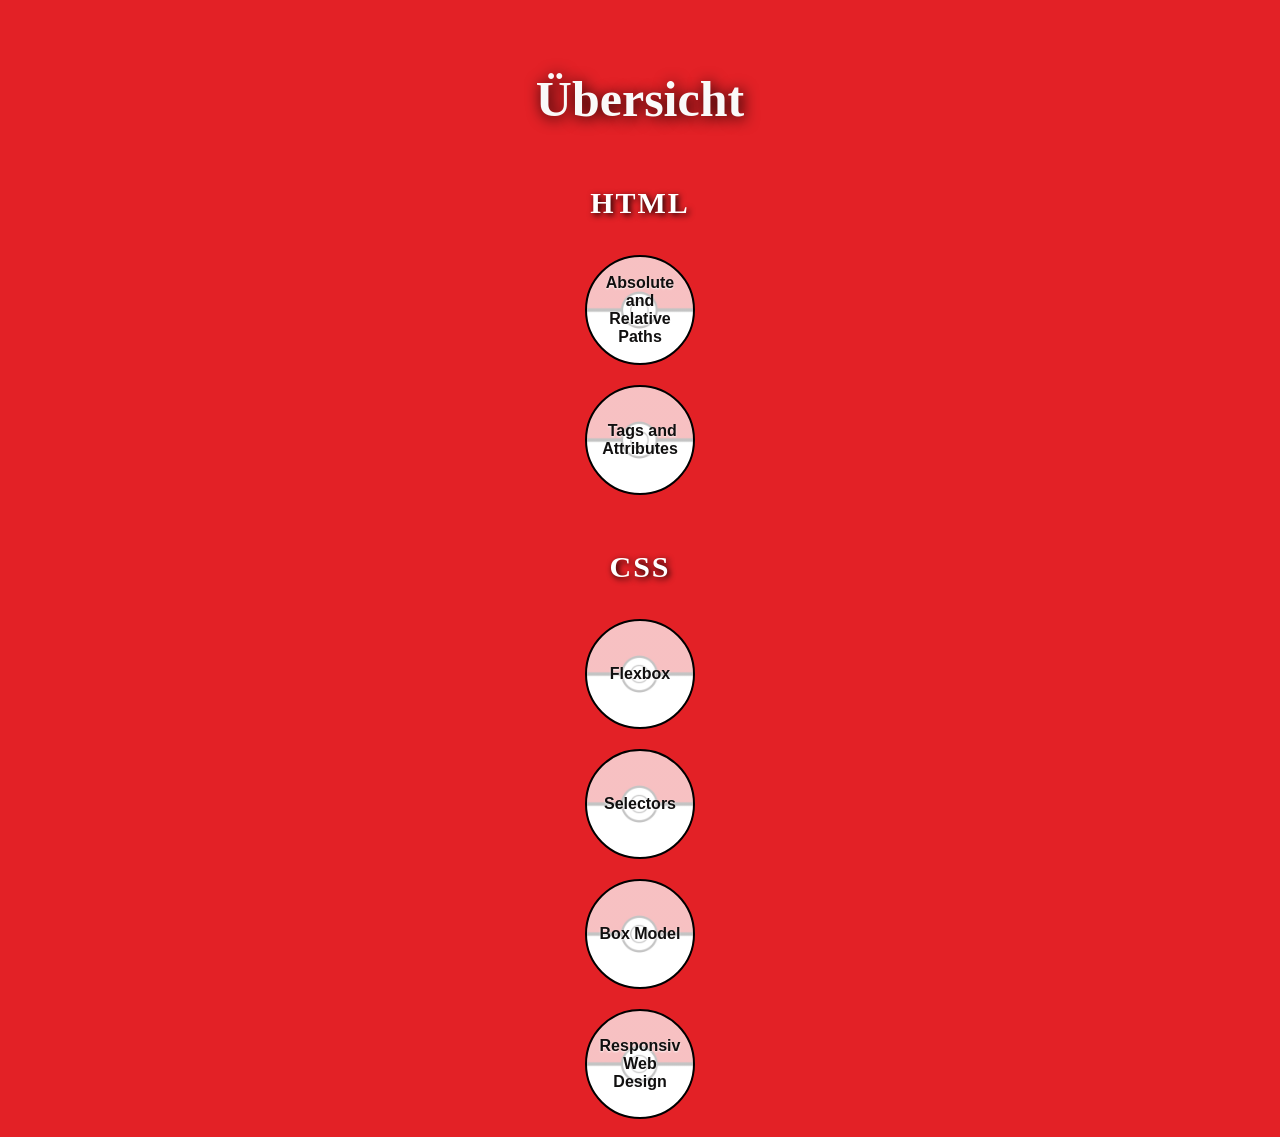
<file: index.html>
<!DOCTYPE html>
<head lang="de">
    <title>Html Tutorial</title>
    <link rel="stylesheet" href="Style.css">
</head>
<body>
    <h1 class="Bild1">Übersicht</h1>
    <nav class="navÜ">
        <h2>HTML</h2>
        <button onclick="location.href='Pfade.html'">Absolute and Relative Paths</button>
        <button onclick="location.href='Tags.html'">​ Tags and Attributes</button>
    </nav>
    <nav class="navÜ">
        <h2>CSS</h2>
        <button onclick="location.href='Flexbox.html'">Flexbox</button>
        <button onclick="location.href='Selectors.html'">Selectors</button>
        <button onclick="location.href='BoxModel.html'">Box Model</button>
        <button onclick="location.href='Responsive.html'">Responsiv Web Design</button>
    </nav>
</body>
<footer>


</footer>
</file>
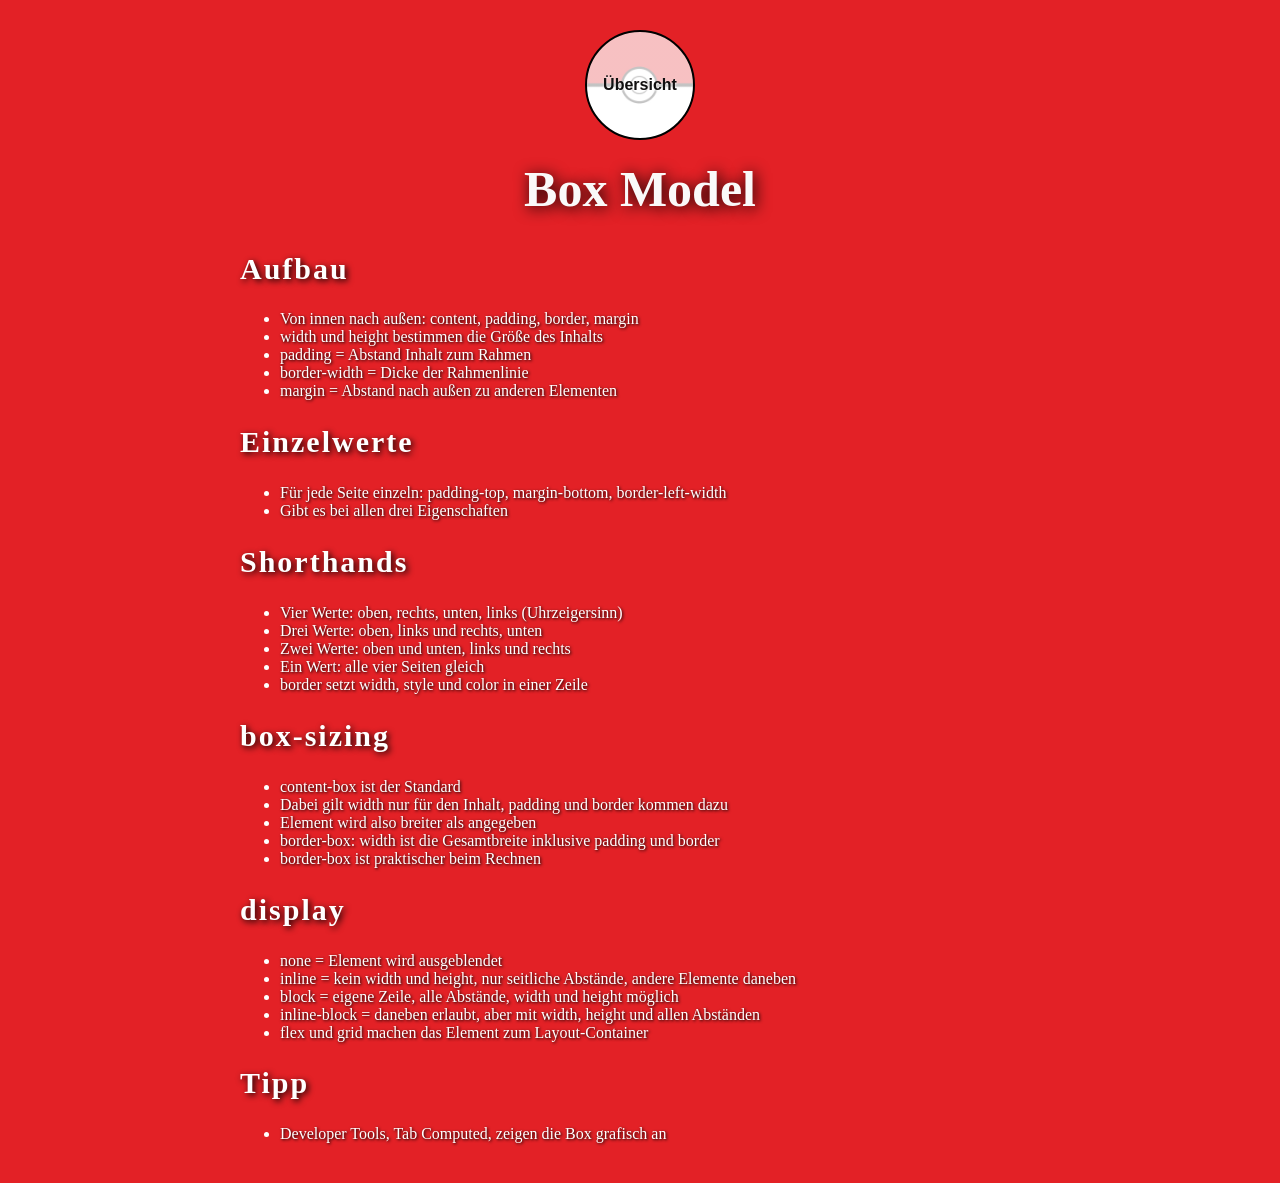
<file: BoxModel.html>
<!DOCTYPE html>
<head lang="de">
    <title>Box Model</title>
    <link rel="stylesheet" href="Style.css">
</head>
<body>
    <nav class="navÜ">
        <button onclick="location.href='index.html'">Übersicht</button>
    </nav>
    <h1>Box Model</h1>

    <main>
        <h2>Aufbau</h2>
        <ul>
            <li>Von innen nach außen: content, padding, border, margin</li>
            <li>width und height bestimmen die Größe des Inhalts</li>
            <li>padding = Abstand Inhalt zum Rahmen</li>
            <li>border-width = Dicke der Rahmenlinie</li>
            <li>margin = Abstand nach außen zu anderen Elementen</li>
        </ul>

        <h2>Einzelwerte</h2>
        <ul>
            <li>Für jede Seite einzeln: padding-top, margin-bottom, border-left-width</li>
            <li>Gibt es bei allen drei Eigenschaften</li>
        </ul>

        <h2>Shorthands</h2>
        <ul>
            <li>Vier Werte: oben, rechts, unten, links (Uhrzeigersinn)</li>
            <li>Drei Werte: oben, links und rechts, unten</li>
            <li>Zwei Werte: oben und unten, links und rechts</li>
            <li>Ein Wert: alle vier Seiten gleich</li>
            <li>border setzt width, style und color in einer Zeile</li>
        </ul>

        <h2>box-sizing</h2>
        <ul>
            <li>content-box ist der Standard</li>
            <li>Dabei gilt width nur für den Inhalt, padding und border kommen dazu</li>
            <li>Element wird also breiter als angegeben</li>
            <li>border-box: width ist die Gesamtbreite inklusive padding und border</li>
            <li>border-box ist praktischer beim Rechnen</li>
        </ul>

        <h2>display</h2>
        <ul>
            <li>none = Element wird ausgeblendet</li>
            <li>inline = kein width und height, nur seitliche Abstände, andere Elemente daneben</li>
            <li>block = eigene Zeile, alle Abstände, width und height möglich</li>
            <li>inline-block = daneben erlaubt, aber mit width, height und allen Abständen</li>
            <li>flex und grid machen das Element zum Layout-Container</li>
        </ul>

        <h2>Tipp</h2>
        <ul>
            <li>Developer Tools, Tab Computed, zeigen die Box grafisch an</li>
        </ul>
    </main>
</body>
<footer></footer>
</file>
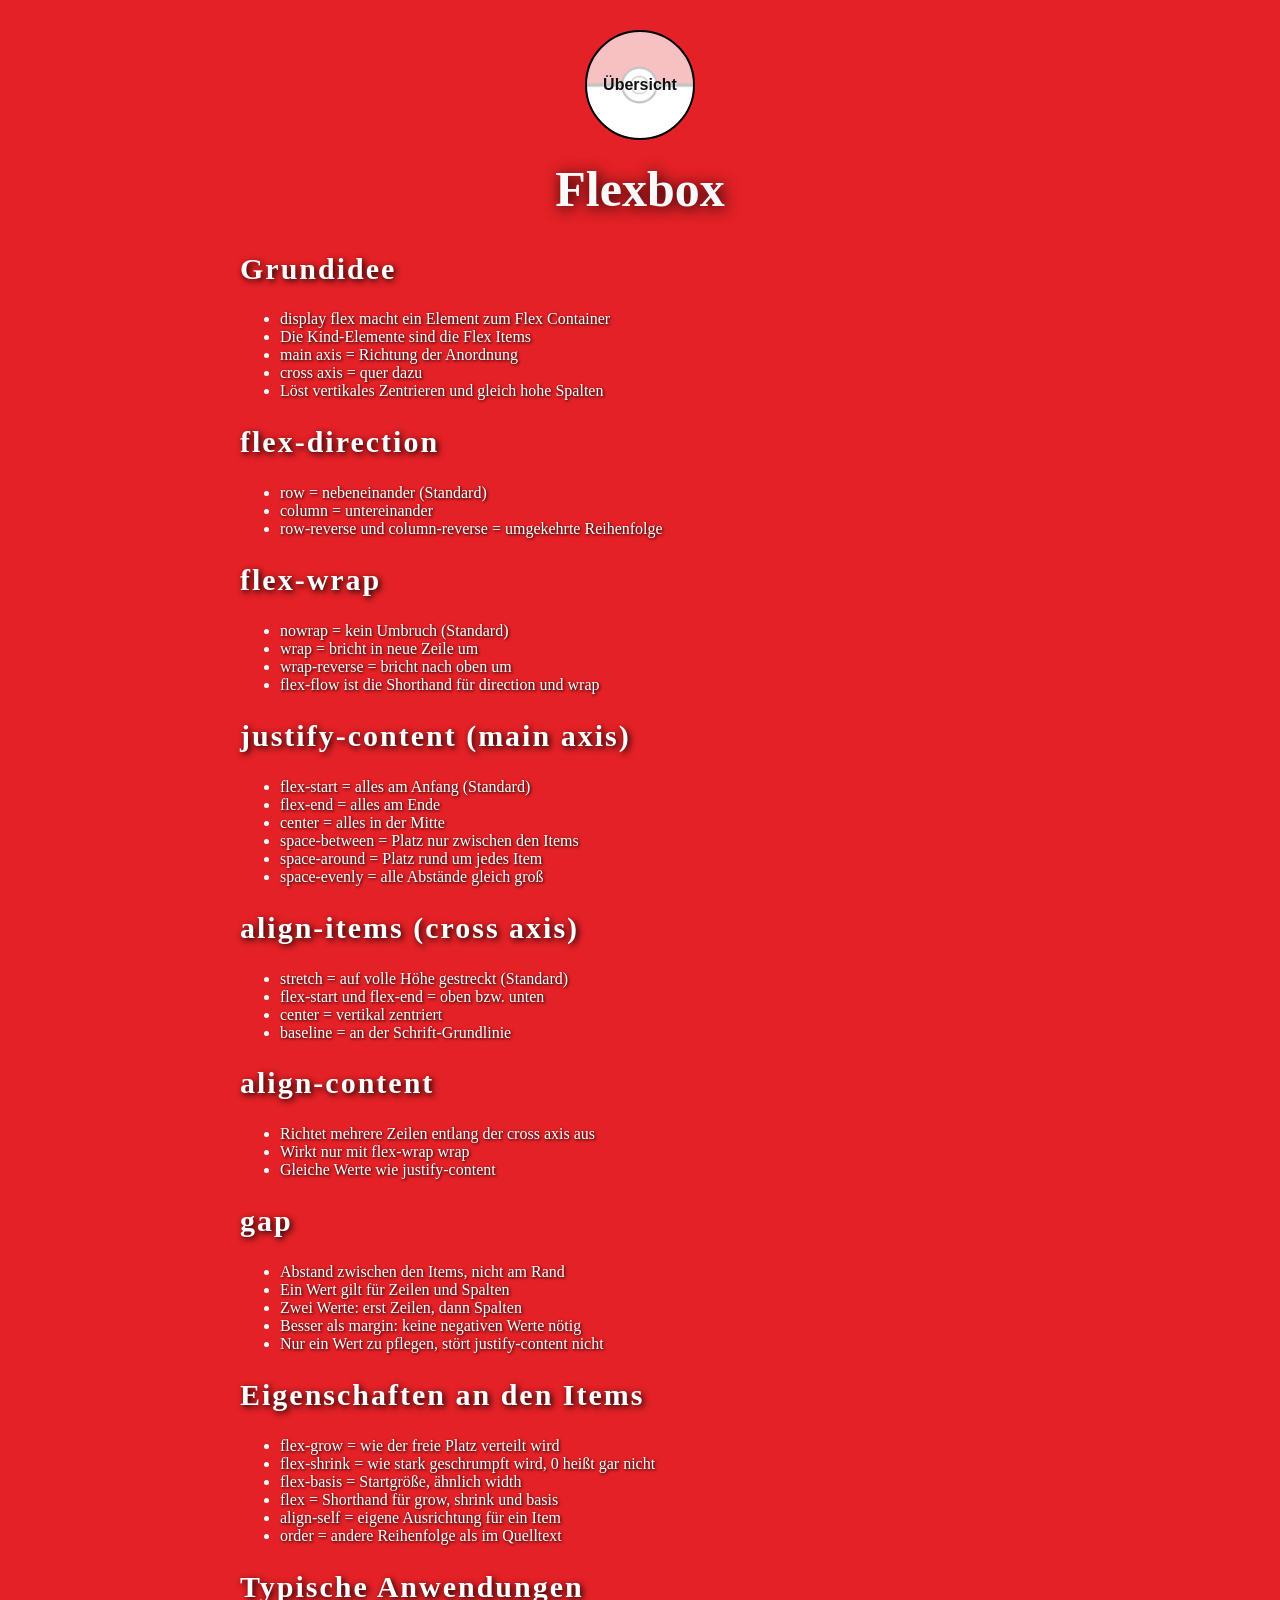
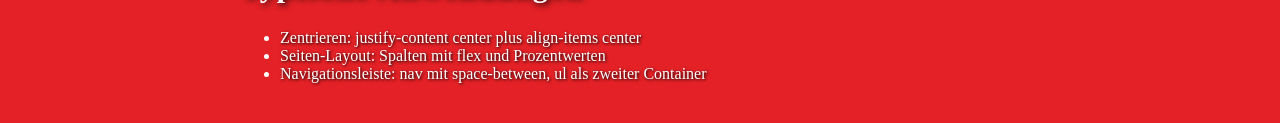
<file: Flexbox.html>
<!DOCTYPE html>
<head lang="de">
    <title>Flexbox</title>
    <link rel="stylesheet" href="Style.css">
</head>
<body>
    <nav class="navÜ">
        <button onclick="location.href='index.html'">Übersicht</button>
    </nav>
    <h1>Flexbox</h1>

    <main>
        <h2>Grundidee</h2>
        <ul>
            <li>display flex macht ein Element zum Flex Container</li>
            <li>Die Kind-Elemente sind die Flex Items</li>
            <li>main axis = Richtung der Anordnung</li>
            <li>cross axis = quer dazu</li>
            <li>Löst vertikales Zentrieren und gleich hohe Spalten</li>
        </ul>

        <h2>flex-direction</h2>
        <ul>
            <li>row = nebeneinander (Standard)</li>
            <li>column = untereinander</li>
            <li>row-reverse und column-reverse = umgekehrte Reihenfolge</li>
        </ul>

        <h2>flex-wrap</h2>
        <ul>
            <li>nowrap = kein Umbruch (Standard)</li>
            <li>wrap = bricht in neue Zeile um</li>
            <li>wrap-reverse = bricht nach oben um</li>
            <li>flex-flow ist die Shorthand für direction und wrap</li>
        </ul>

        <h2>justify-content (main axis)</h2>
        <ul>
            <li>flex-start = alles am Anfang (Standard)</li>
            <li>flex-end = alles am Ende</li>
            <li>center = alles in der Mitte</li>
            <li>space-between = Platz nur zwischen den Items</li>
            <li>space-around = Platz rund um jedes Item</li>
            <li>space-evenly = alle Abstände gleich groß</li>
        </ul>

        <h2>align-items (cross axis)</h2>
        <ul>
            <li>stretch = auf volle Höhe gestreckt (Standard)</li>
            <li>flex-start und flex-end = oben bzw. unten</li>
            <li>center = vertikal zentriert</li>
            <li>baseline = an der Schrift-Grundlinie</li>
        </ul>

        <h2>align-content</h2>
        <ul>
            <li>Richtet mehrere Zeilen entlang der cross axis aus</li>
            <li>Wirkt nur mit flex-wrap wrap</li>
            <li>Gleiche Werte wie justify-content</li>
        </ul>

        <h2>gap</h2>
        <ul>
            <li>Abstand zwischen den Items, nicht am Rand</li>
            <li>Ein Wert gilt für Zeilen und Spalten</li>
            <li>Zwei Werte: erst Zeilen, dann Spalten</li>
            <li>Besser als margin: keine negativen Werte nötig</li>
            <li>Nur ein Wert zu pflegen, stört justify-content nicht</li>
        </ul>

        <h2>Eigenschaften an den Items</h2>
        <ul>
            <li>flex-grow = wie der freie Platz verteilt wird</li>
            <li>flex-shrink = wie stark geschrumpft wird, 0 heißt gar nicht</li>
            <li>flex-basis = Startgröße, ähnlich width</li>
            <li>flex = Shorthand für grow, shrink und basis</li>
            <li>align-self = eigene Ausrichtung für ein Item</li>
            <li>order = andere Reihenfolge als im Quelltext</li>
        </ul>

        <h2>Typische Anwendungen</h2>
        <ul>
            <li>Zentrieren: justify-content center plus align-items center</li>
            <li>Seiten-Layout: Spalten mit flex und Prozentwerten</li>
            <li>Navigationsleiste: nav mit space-between, ul als zweiter Container</li>
        </ul>
    </main>
</body>
<footer></footer>
</file>
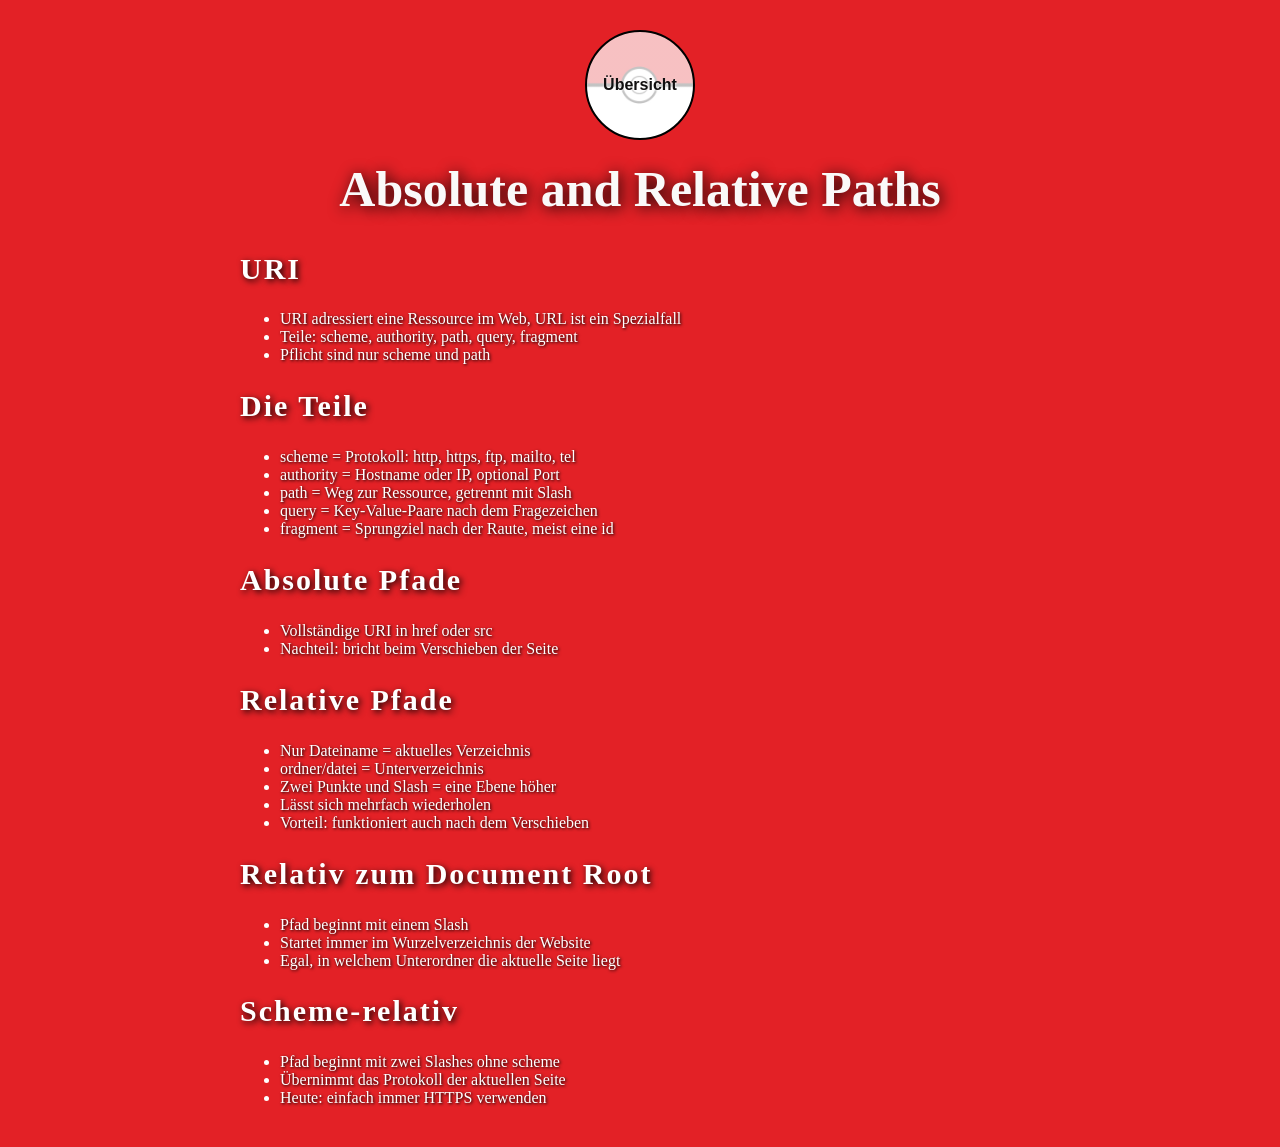
<file: Pfade.html>
<!DOCTYPE html>
<head lang="de">
    <title>Absolute and Relative Paths</title>
    <link rel="stylesheet" href="Style.css">
</head>
<body>
    <nav class="navÜ">
        <button onclick="location.href='index.html'">Übersicht</button>
    </nav>
    <h1>Absolute and Relative Paths</h1>

    <main>
        <h2>URI</h2>
        <ul>
            <li>URI adressiert eine Ressource im Web, URL ist ein Spezialfall</li>
            <li>Teile: scheme, authority, path, query, fragment</li>
            <li>Pflicht sind nur scheme und path</li>
        </ul>

        <h2>Die Teile</h2>
        <ul>
            <li>scheme = Protokoll: http, https, ftp, mailto, tel</li>
            <li>authority = Hostname oder IP, optional Port</li>
            <li>path = Weg zur Ressource, getrennt mit Slash</li>
            <li>query = Key-Value-Paare nach dem Fragezeichen</li>
            <li>fragment = Sprungziel nach der Raute, meist eine id</li>
        </ul>

        <h2>Absolute Pfade</h2>
        <ul>
            <li>Vollständige URI in href oder src</li>
            <li>Nachteil: bricht beim Verschieben der Seite</li>
        </ul>

        <h2>Relative Pfade</h2>
        <ul>
            <li>Nur Dateiname = aktuelles Verzeichnis</li>
            <li>ordner/datei = Unterverzeichnis</li>
            <li>Zwei Punkte und Slash = eine Ebene höher</li>
            <li>Lässt sich mehrfach wiederholen</li>
            <li>Vorteil: funktioniert auch nach dem Verschieben</li>
        </ul>

        <h2>Relativ zum Document Root</h2>
        <ul>
            <li>Pfad beginnt mit einem Slash</li>
            <li>Startet immer im Wurzelverzeichnis der Website</li>
            <li>Egal, in welchem Unterordner die aktuelle Seite liegt</li>
        </ul>

        <h2>Scheme-relativ</h2>
        <ul>
            <li>Pfad beginnt mit zwei Slashes ohne scheme</li>
            <li>Übernimmt das Protokoll der aktuellen Seite</li>
            <li>Heute: einfach immer HTTPS verwenden</li>
        </ul>
    </main>
</body>
<footer></footer>
</file>
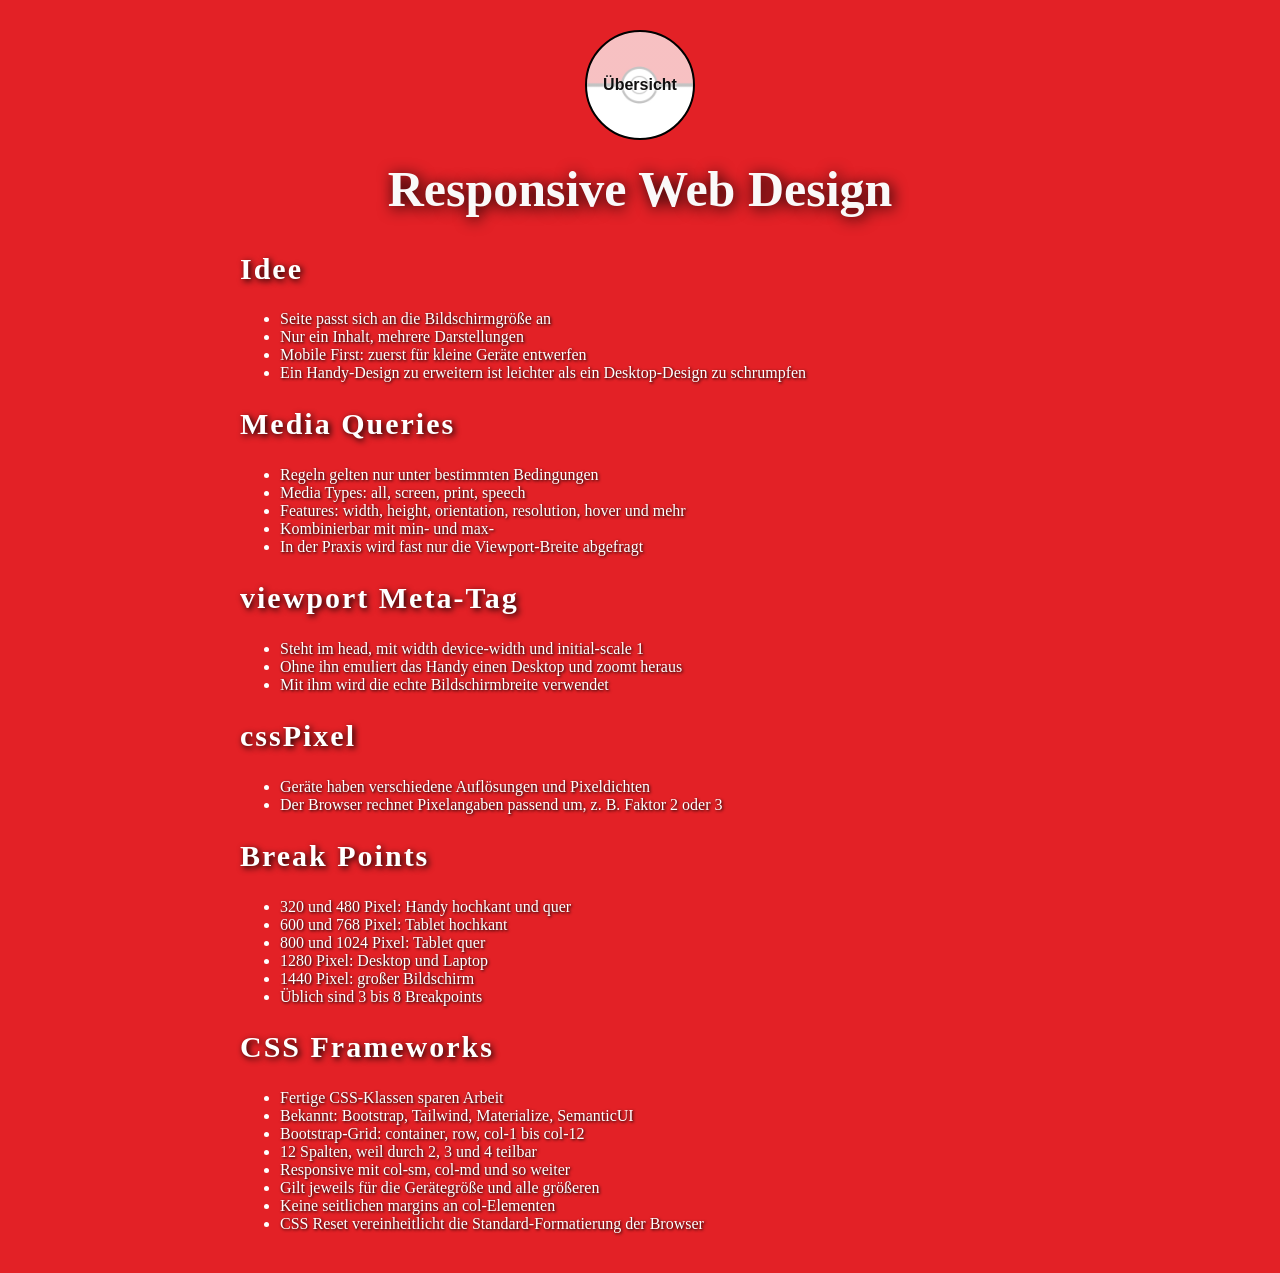
<file: Responsive.html>
<!DOCTYPE html>
<head lang="de">
    <title>Responsiv Web Design</title>
    <link rel="stylesheet" href="Style.css">
</head>
<body>
    <nav class="navÜ">
        <button onclick="location.href='index.html'">Übersicht</button>
    </nav>
    <h1>Responsive Web Design</h1>

    <main>
        <h2>Idee</h2>
        <ul>
            <li>Seite passt sich an die Bildschirmgröße an</li>
            <li>Nur ein Inhalt, mehrere Darstellungen</li>
            <li>Mobile First: zuerst für kleine Geräte entwerfen</li>
            <li>Ein Handy-Design zu erweitern ist leichter als ein Desktop-Design zu schrumpfen</li>
        </ul>

        <h2>Media Queries</h2>
        <ul>
            <li>Regeln gelten nur unter bestimmten Bedingungen</li>
            <li>Media Types: all, screen, print, speech</li>
            <li>Features: width, height, orientation, resolution, hover und mehr</li>
            <li>Kombinierbar mit min- und max-</li>
            <li>In der Praxis wird fast nur die Viewport-Breite abgefragt</li>
        </ul>

        <h2>viewport Meta-Tag</h2>
        <ul>
            <li>Steht im head, mit width device-width und initial-scale 1</li>
            <li>Ohne ihn emuliert das Handy einen Desktop und zoomt heraus</li>
            <li>Mit ihm wird die echte Bildschirmbreite verwendet</li>
        </ul>

        <h2>cssPixel</h2>
        <ul>
            <li>Geräte haben verschiedene Auflösungen und Pixeldichten</li>
            <li>Der Browser rechnet Pixelangaben passend um, z. B. Faktor 2 oder 3</li>
        </ul>

        <h2>Break Points</h2>
        <ul>
            <li>320 und 480 Pixel: Handy hochkant und quer</li>
            <li>600 und 768 Pixel: Tablet hochkant</li>
            <li>800 und 1024 Pixel: Tablet quer</li>
            <li>1280 Pixel: Desktop und Laptop</li>
            <li>1440 Pixel: großer Bildschirm</li>
            <li>Üblich sind 3 bis 8 Breakpoints</li>
        </ul>

        <h2>CSS Frameworks</h2>
        <ul>
            <li>Fertige CSS-Klassen sparen Arbeit</li>
            <li>Bekannt: Bootstrap, Tailwind, Materialize, SemanticUI</li>
            <li>Bootstrap-Grid: container, row, col-1 bis col-12</li>
            <li>12 Spalten, weil durch 2, 3 und 4 teilbar</li>
            <li>Responsive mit col-sm, col-md und so weiter</li>
            <li>Gilt jeweils für die Gerätegröße und alle größeren</li>
            <li>Keine seitlichen margins an col-Elementen</li>
            <li>CSS Reset vereinheitlicht die Standard-Formatierung der Browser</li>
        </ul>
    </main>
</body>
<footer></footer>
</file>
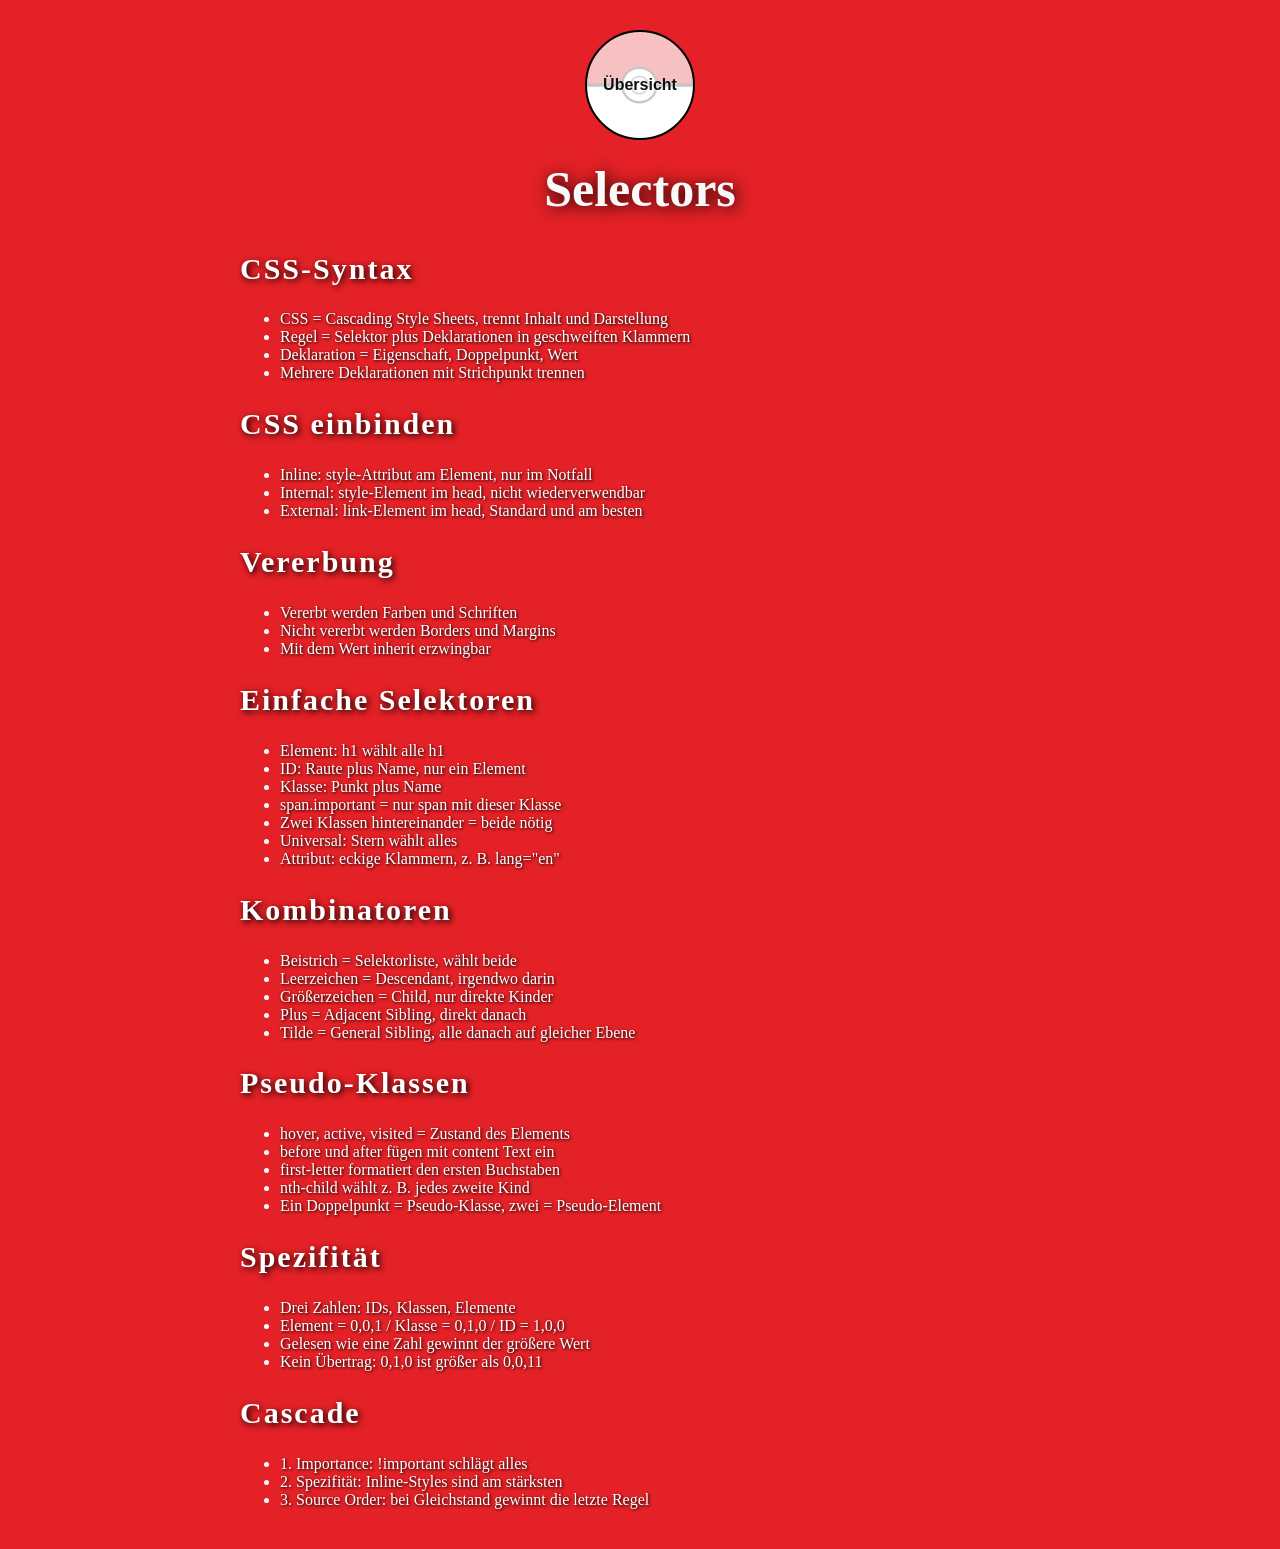
<file: Selectors.html>
<!DOCTYPE html>
<head lang="de">
    <title>Selectors</title>
    <link rel="stylesheet" href="Style.css">
</head>
<body>
    <nav class="navÜ">
        <button onclick="location.href='index.html'">Übersicht</button>
    </nav>
    <h1>Selectors</h1>

    <main>
        <h2>CSS-Syntax</h2>
        <ul>
            <li>CSS = Cascading Style Sheets, trennt Inhalt und Darstellung</li>
            <li>Regel = Selektor plus Deklarationen in geschweiften Klammern</li>
            <li>Deklaration = Eigenschaft, Doppelpunkt, Wert</li>
            <li>Mehrere Deklarationen mit Strichpunkt trennen</li>
        </ul>

        <h2>CSS einbinden</h2>
        <ul>
            <li>Inline: style-Attribut am Element, nur im Notfall</li>
            <li>Internal: style-Element im head, nicht wiederverwendbar</li>
            <li>External: link-Element im head, Standard und am besten</li>
        </ul>

        <h2>Vererbung</h2>
        <ul>
            <li>Vererbt werden Farben und Schriften</li>
            <li>Nicht vererbt werden Borders und Margins</li>
            <li>Mit dem Wert inherit erzwingbar</li>
        </ul>

        <h2>Einfache Selektoren</h2>
        <ul>
            <li>Element: h1 wählt alle h1</li>
            <li>ID: Raute plus Name, nur ein Element</li>
            <li>Klasse: Punkt plus Name</li>
            <li>span.important = nur span mit dieser Klasse</li>
            <li>Zwei Klassen hintereinander = beide nötig</li>
            <li>Universal: Stern wählt alles</li>
            <li>Attribut: eckige Klammern, z. B. lang="en"</li>
        </ul>

        <h2>Kombinatoren</h2>
        <ul>
            <li>Beistrich = Selektorliste, wählt beide</li>
            <li>Leerzeichen = Descendant, irgendwo darin</li>
            <li>Größerzeichen = Child, nur direkte Kinder</li>
            <li>Plus = Adjacent Sibling, direkt danach</li>
            <li>Tilde = General Sibling, alle danach auf gleicher Ebene</li>
        </ul>

        <h2>Pseudo-Klassen</h2>
        <ul>
            <li>hover, active, visited = Zustand des Elements</li>
            <li>before und after fügen mit content Text ein</li>
            <li>first-letter formatiert den ersten Buchstaben</li>
            <li>nth-child wählt z. B. jedes zweite Kind</li>
            <li>Ein Doppelpunkt = Pseudo-Klasse, zwei = Pseudo-Element</li>
        </ul>

        <h2>Spezifität</h2>
        <ul>
            <li>Drei Zahlen: IDs, Klassen, Elemente</li>
            <li>Element = 0,0,1 / Klasse = 0,1,0 / ID = 1,0,0</li>
            <li>Gelesen wie eine Zahl gewinnt der größere Wert</li>
            <li>Kein Übertrag: 0,1,0 ist größer als 0,0,11</li>
        </ul>

        <h2>Cascade</h2>
        <ul>
            <li>1. Importance: !important schlägt alles</li>
            <li>2. Spezifität: Inline-Styles sind am stärksten</li>
            <li>3. Source Order: bei Gleichstand gewinnt die letzte Regel</li>
        </ul>
    </main>
</body>
<footer></footer>
</file>
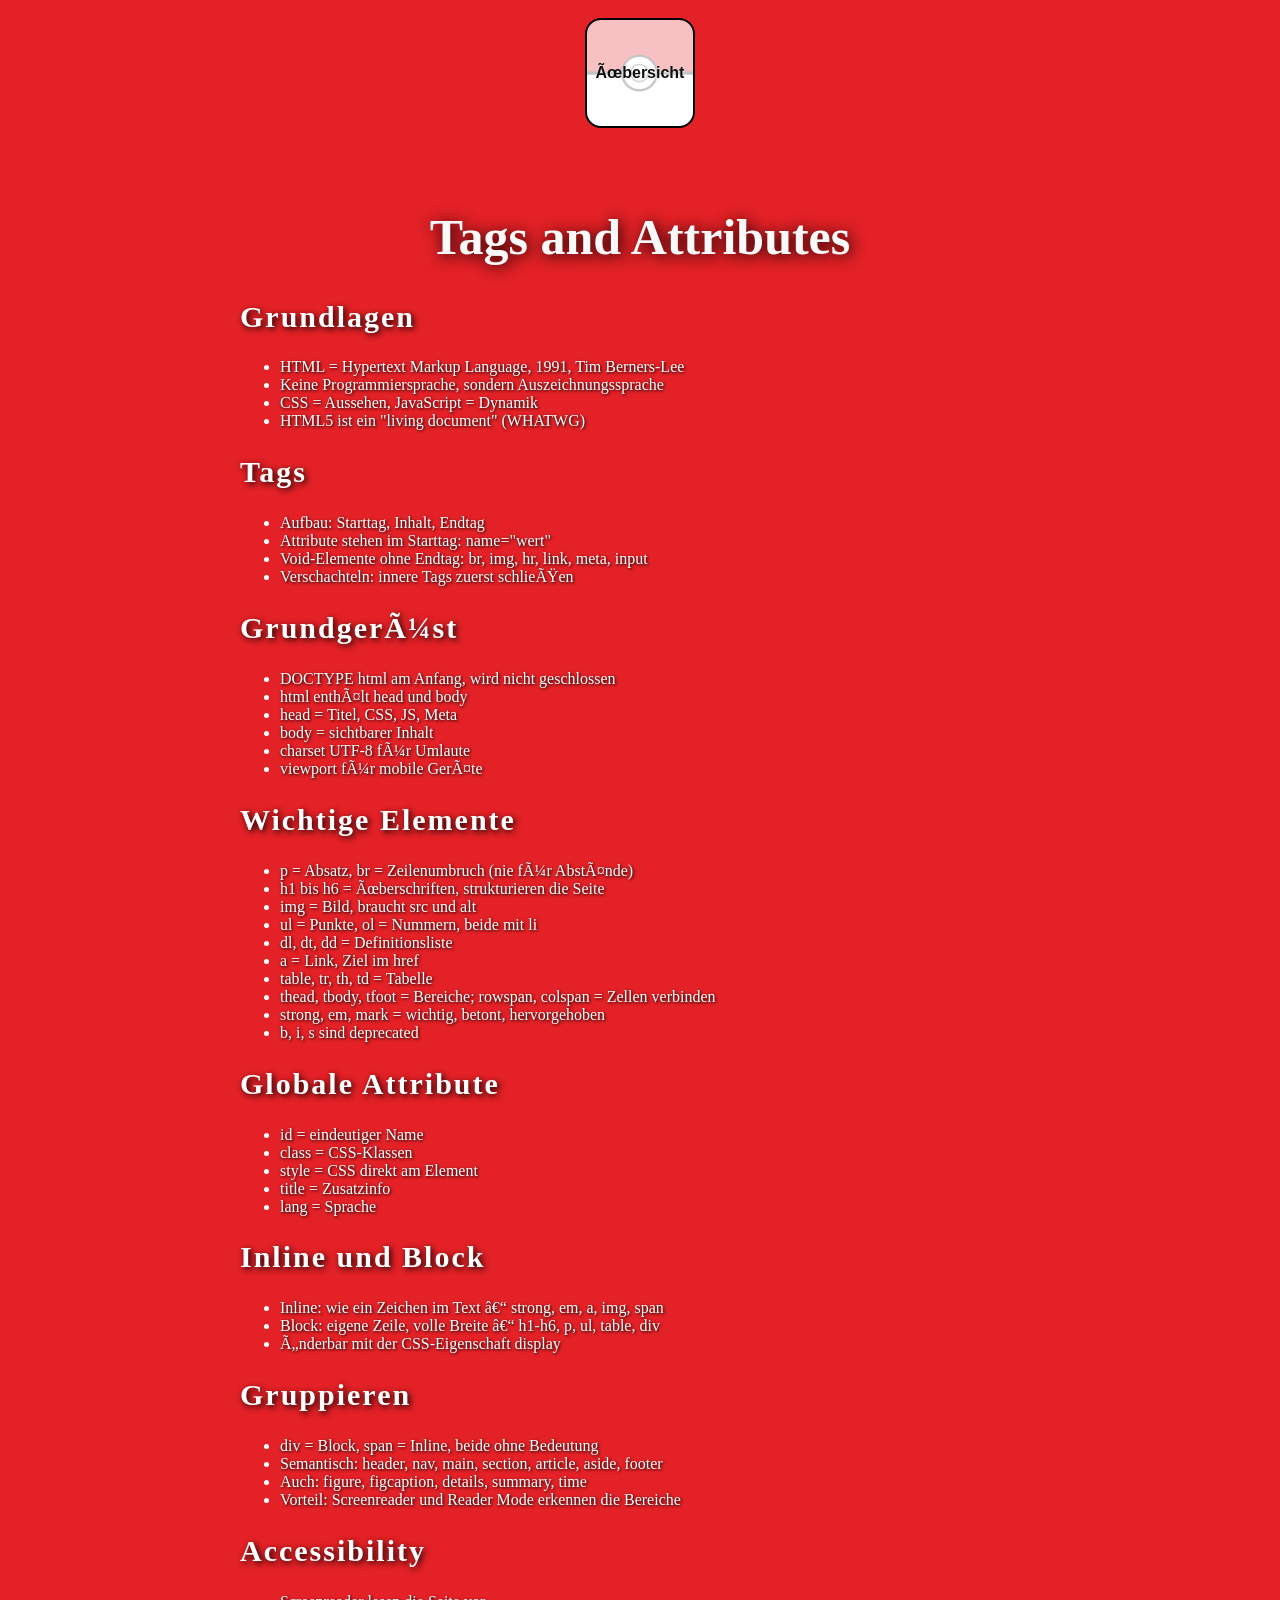
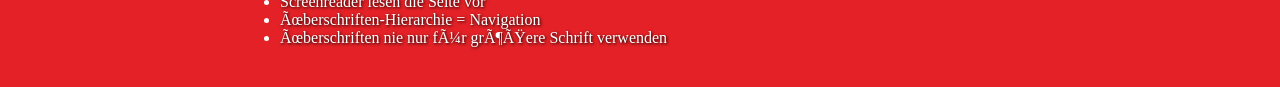
<file: Tags.html>
<!DOCTYPE html>
<head lang="de">
    <title>Tags and Attributes</title>
    <link rel="stylesheet" href="Style.css">
</head>
<body>
    <nav class="navÜ">
        <button onclick="location.href='index.html'">Übersicht</button>
    </nav>
    <h1>Tags and Attributes</h1>

    <main>
        <h2>Grundlagen</h2>
        <ul>
            <li>HTML = Hypertext Markup Language, 1991, Tim Berners-Lee</li>
            <li>Keine Programmiersprache, sondern Auszeichnungssprache</li>
            <li>CSS = Aussehen, JavaScript = Dynamik</li>
            <li>HTML5 ist ein "living document" (WHATWG)</li>
        </ul>

        <h2>Tags</h2>
        <ul>
            <li>Aufbau: Starttag, Inhalt, Endtag</li>
            <li>Attribute stehen im Starttag: name="wert"</li>
            <li>Void-Elemente ohne Endtag: br, img, hr, link, meta, input</li>
            <li>Verschachteln: innere Tags zuerst schließen</li>
        </ul>

        <h2>Grundgerüst</h2>
        <ul>
            <li>DOCTYPE html am Anfang, wird nicht geschlossen</li>
            <li>html enthält head und body</li>
            <li>head = Titel, CSS, JS, Meta</li>
            <li>body = sichtbarer Inhalt</li>
            <li>charset UTF-8 für Umlaute</li>
            <li>viewport für mobile Geräte</li>
        </ul>

        <h2>Wichtige Elemente</h2>
        <ul>
            <li>p = Absatz, br = Zeilenumbruch (nie für Abstände)</li>
            <li>h1 bis h6 = Überschriften, strukturieren die Seite</li>
            <li>img = Bild, braucht src und alt</li>
            <li>ul = Punkte, ol = Nummern, beide mit li</li>
            <li>dl, dt, dd = Definitionsliste</li>
            <li>a = Link, Ziel im href</li>
            <li>table, tr, th, td = Tabelle</li>
            <li>thead, tbody, tfoot = Bereiche; rowspan, colspan = Zellen verbinden</li>
            <li>strong, em, mark = wichtig, betont, hervorgehoben</li>
            <li>b, i, s sind deprecated</li>
        </ul>

        <h2>Globale Attribute</h2>
        <ul>
            <li>id = eindeutiger Name</li>
            <li>class = CSS-Klassen</li>
            <li>style = CSS direkt am Element</li>
            <li>title = Zusatzinfo</li>
            <li>lang = Sprache</li>
        </ul>

        <h2>Inline und Block</h2>
        <ul>
            <li>Inline: wie ein Zeichen im Text – strong, em, a, img, span</li>
            <li>Block: eigene Zeile, volle Breite – h1-h6, p, ul, table, div</li>
            <li>Änderbar mit der CSS-Eigenschaft display</li>
        </ul>

        <h2>Gruppieren</h2>
        <ul>
            <li>div = Block, span = Inline, beide ohne Bedeutung</li>
            <li>Semantisch: header, nav, main, section, article, aside, footer</li>
            <li>Auch: figure, figcaption, details, summary, time</li>
            <li>Vorteil: Screenreader und Reader Mode erkennen die Bereiche</li>
        </ul>

        <h2>Accessibility</h2>
        <ul>
            <li>Screenreader lesen die Seite vor</li>
            <li>Überschriften-Hierarchie = Navigation</li>
            <li>Überschriften nie nur für größere Schrift verwenden</li>
        </ul>
    </main>
</body>
<footer></footer>
</file>
<file: Style.css>
h1{
   
    color: rgb(250, 249, 249);
    text-shadow: 2px 2px 15px black;
    margin-top: 70px;
    text-align: center;
    font-size: 50px;
}

/* Test: Rot wie im Poke.png, alter Wert: rgb(246, 152, 152) */
body{background-color: rgb(227, 33, 38);}
nav{
    display: flex;
    flex-direction: column;
    align-items: center;
    
    margin-bottom: 20px;
   
}
nav>button{
    margin:10px;
    border-style: solid;
    border-radius: 16px;

    width: 110px;
    height: 110px;
    padding: 8px;

    display: flex;
    align-items: center;
    justify-content: center;
    text-align: center;

    background-image:
        linear-gradient(rgba(255, 255, 255, 0.72), rgba(255, 255, 255, 0.72)),
        url(Poke.png);
    background-repeat: no-repeat;
    background-position: center;
    background-size: cover;

    color: rgb(17, 16, 16);
    font-weight: bold;
    font-size: 16px;
    text-shadow: 0 1px 2px rgba(255, 255, 255, 0.9);
}

nav>button:hover{
    background-image: url(Poke.png);
    color: rgb(255, 255, 255);
    text-shadow: 0 0 4px black, 0 0 8px black;
    cursor: pointer;
}

h2{
    color: white;
    text-shadow: 2px 2px 6px black;
    font-size: 30px;
    letter-spacing: 2px;
}
.navÜ > button{
    border-style: solid;
    border-radius: 50%;
}


.navÜ{
    margin-top: 20px;
    margin-bottom: 0;
}
.navÜ + h1{
    margin-top: 10px;
}



main{
    max-width: 800px;
    margin: 0 auto 40px auto;
    padding: 0 20px;
    text-align: left;
    color: white;
    text-shadow: 1px 1px 3px black;
}
</file>
